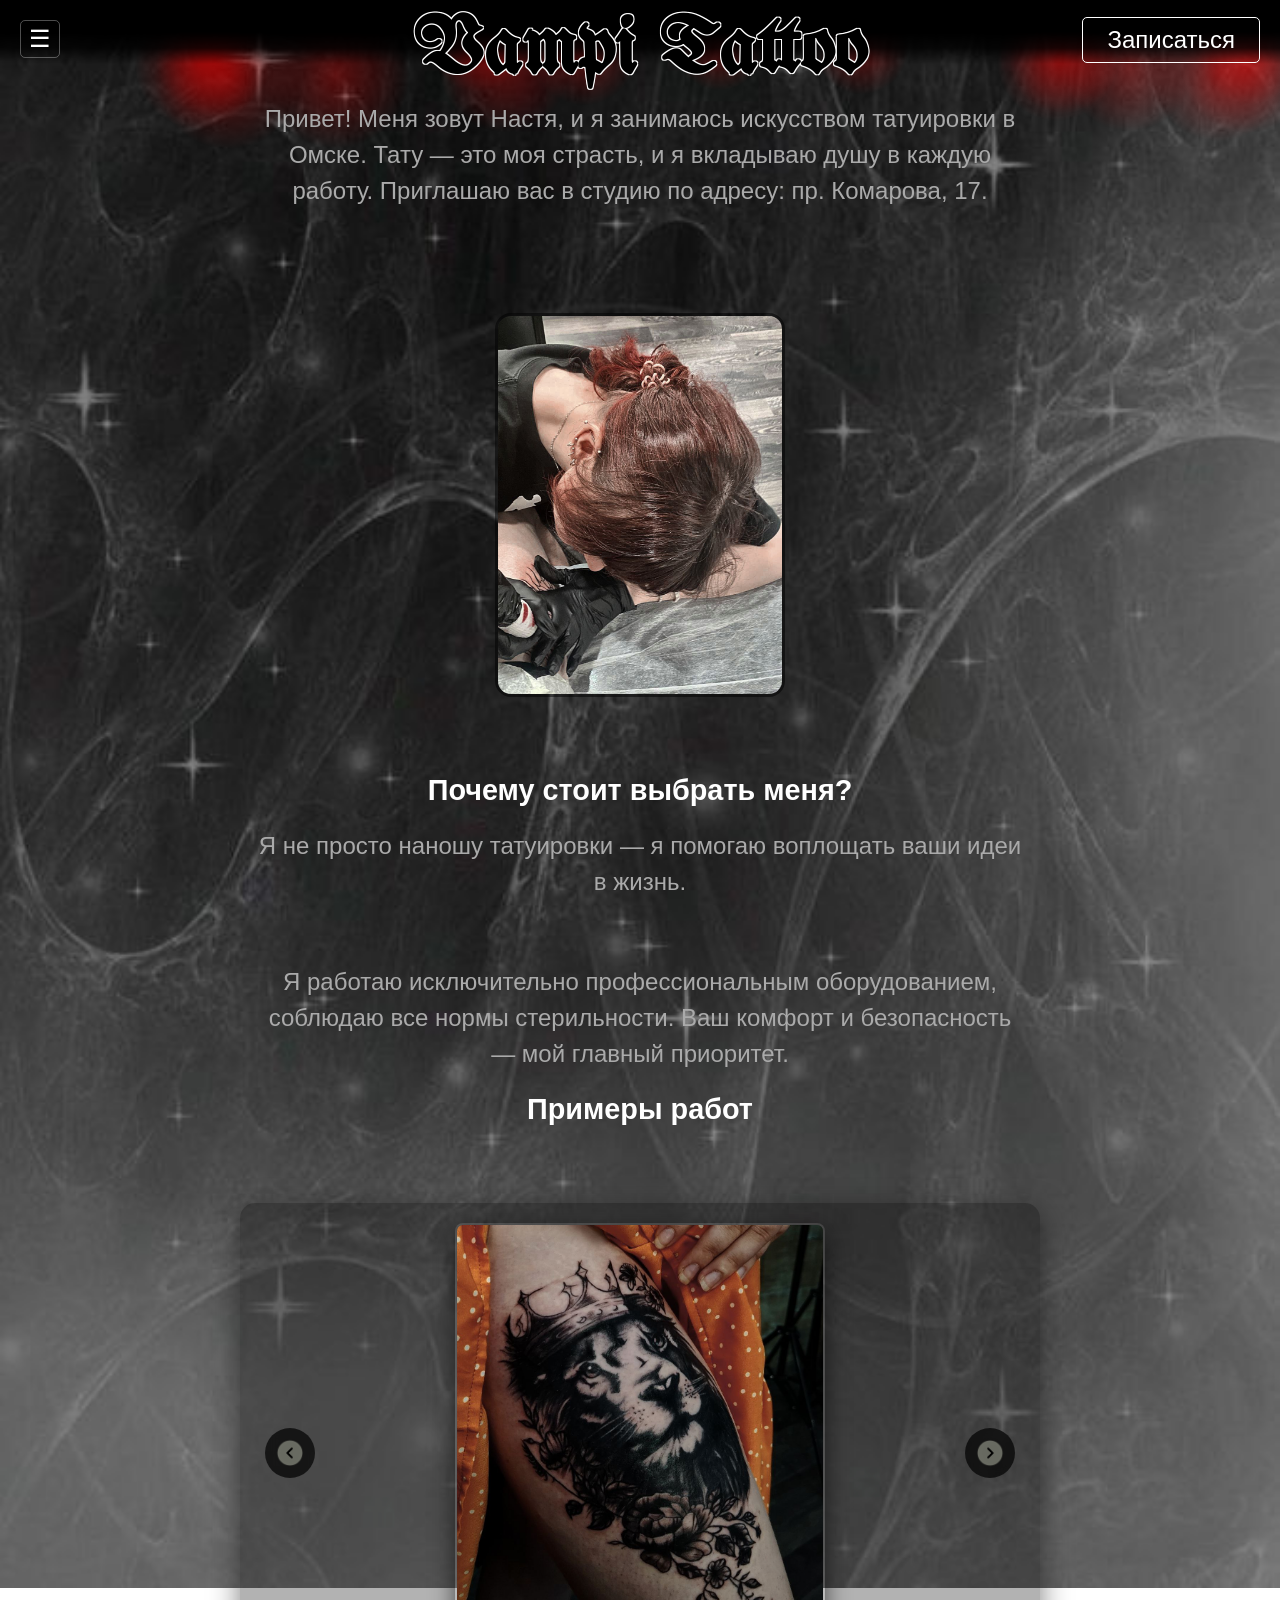
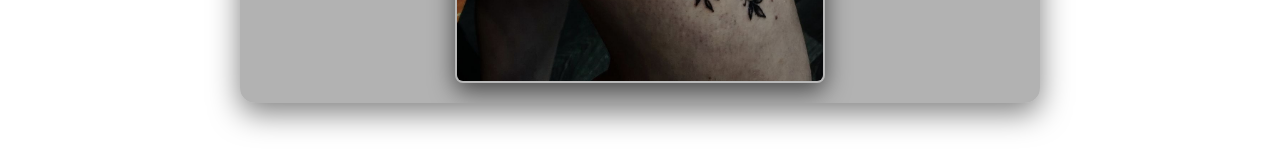
<file: index.html>
<!DOCTYPE html>
<html lang="ru">
<head>
    <meta charset="UTF-8">
    <meta name="viewport" content="width=device-width, initial-scale=1.0">
    <title>Vampi Tattoo</title>
    <link rel="stylesheet" href="style.css">
    <link rel="stylesheet" href="https://cdnjs.cloudflare.com/ajax/libs/animate.css/4.1.1/animate.min.css">
    <link href="https://fonts.googleapis.com/css2?family=UnifrakturMaguntia&display=swap" rel="stylesheet">
    <link rel="icon" href="pictures/title.png">
    <link rel="stylesheet" href="style.css?v=1.2">
</head>
<body class="main-page">
    <header>
        <h1 class="animate__animated animate__fadeInDown">Vampi Tattoo</h1>
        
        <!-- Бургер меню -->
        <div class="burger-menu">
            <div class="burger-icon">☰</div>
            <nav class="burger-nav">
                <a href="https://t.me/vampi_tattoo" target="_blank">Мой Telegram канал</a>
                <a href="aftercare.html">Уход за татуировкой</a>
                <a href="gallery.html">Галерея</a>
            </nav>
        </div>

        <a href="https://t.me/qtvampp?text=Здравствуйте!%20Хочу%20записаться%20на%20татуировку." class="tg-button" target="_blank">
            <button class="animate-button">Записаться</button>
        </a>
    </header>

    <div class="container">
        
        <section class="content-section visible top">
            <p class="animate-text">Привет! Меня зовут Настя, и я занимаюсь искусством татуировки в Омске. Тату — это моя страсть, и я вкладываю душу в каждую работу. Приглашаю вас в студию по адресу: пр. Комарова, 17.</p>
        </section>

        <section class="content-section visible">
            <img src="pictures/tattoo.jpg" alt="Фото рабочего процесса" class="main-image animate-float">
        </section>
        
        <section class="content-section visible">
            <p><p class="animate-text bolshe">Почему стоит выбрать меня?</p><p class="animate-text"> Я не просто наношу татуировки — я помогаю воплощать ваши идеи в жизнь.</p></p>
        </section>

        <section class="content-section visible">
            <p class="animate-text">Я работаю исключительно профессиональным оборудованием, соблюдаю все нормы стерильности. Ваш комфорт и безопасность — мой главный приоритет.</p>
            <p class="animate-text bolshe">Примеры работ</p>
        </section>
        
        <section id="gallery" class="content-section visible">
            <div class="slider-container">
                <div class="slider">
                    <div class="slider-track">
                        <div class="slide">
                            <img src="pictures/пример1.jpg" alt="Тату пример 1">
                        </div>
                        <div class="slide">
                            <img src="pictures/пример2.jpg" alt="Тату пример 2">
                        </div>
                        <div class="slide">
                            <img src="pictures/пример7.jpg" alt="Тату пример 7">
                        </div>
                        <div class="slide">
                            <img src="pictures/пример3.jpg" alt="Тату пример 3">
                        </div>
                        <div class="slide">
                            <img src="pictures/пример4.jpg" alt="Тату пример 4">
                        </div>
                        <div class="slide">
                            <img src="pictures/пример5.jpg" alt="Тату пример 5">
                        </div>
                        <div class="slide">
                            <img src="pictures/пример6.jpg" alt="Тату пример 6">
                        </div>
                    </div>
                    
                    <button class="slider-btn prev-btn">
                        <img src="pictures/слайдер.png" alt="влево">
                    </button>
                    <button class="slider-btn next-btn">
                        <img src="pictures/слайдер.png" alt="вправо">
                    </button>
                </div>
            </div>
        </section>
    </div>
    
    <div class="ink-drops"></div>
    <script src="script.js"></script>

    <script>
        // Проверка загрузки стилей
        window.addEventListener('load', function() {
            console.log('Стили загружены:', document.styleSheets.length);
            console.log('JavaScript загружен');
        });
    </script>
</body>
</html>
</file>
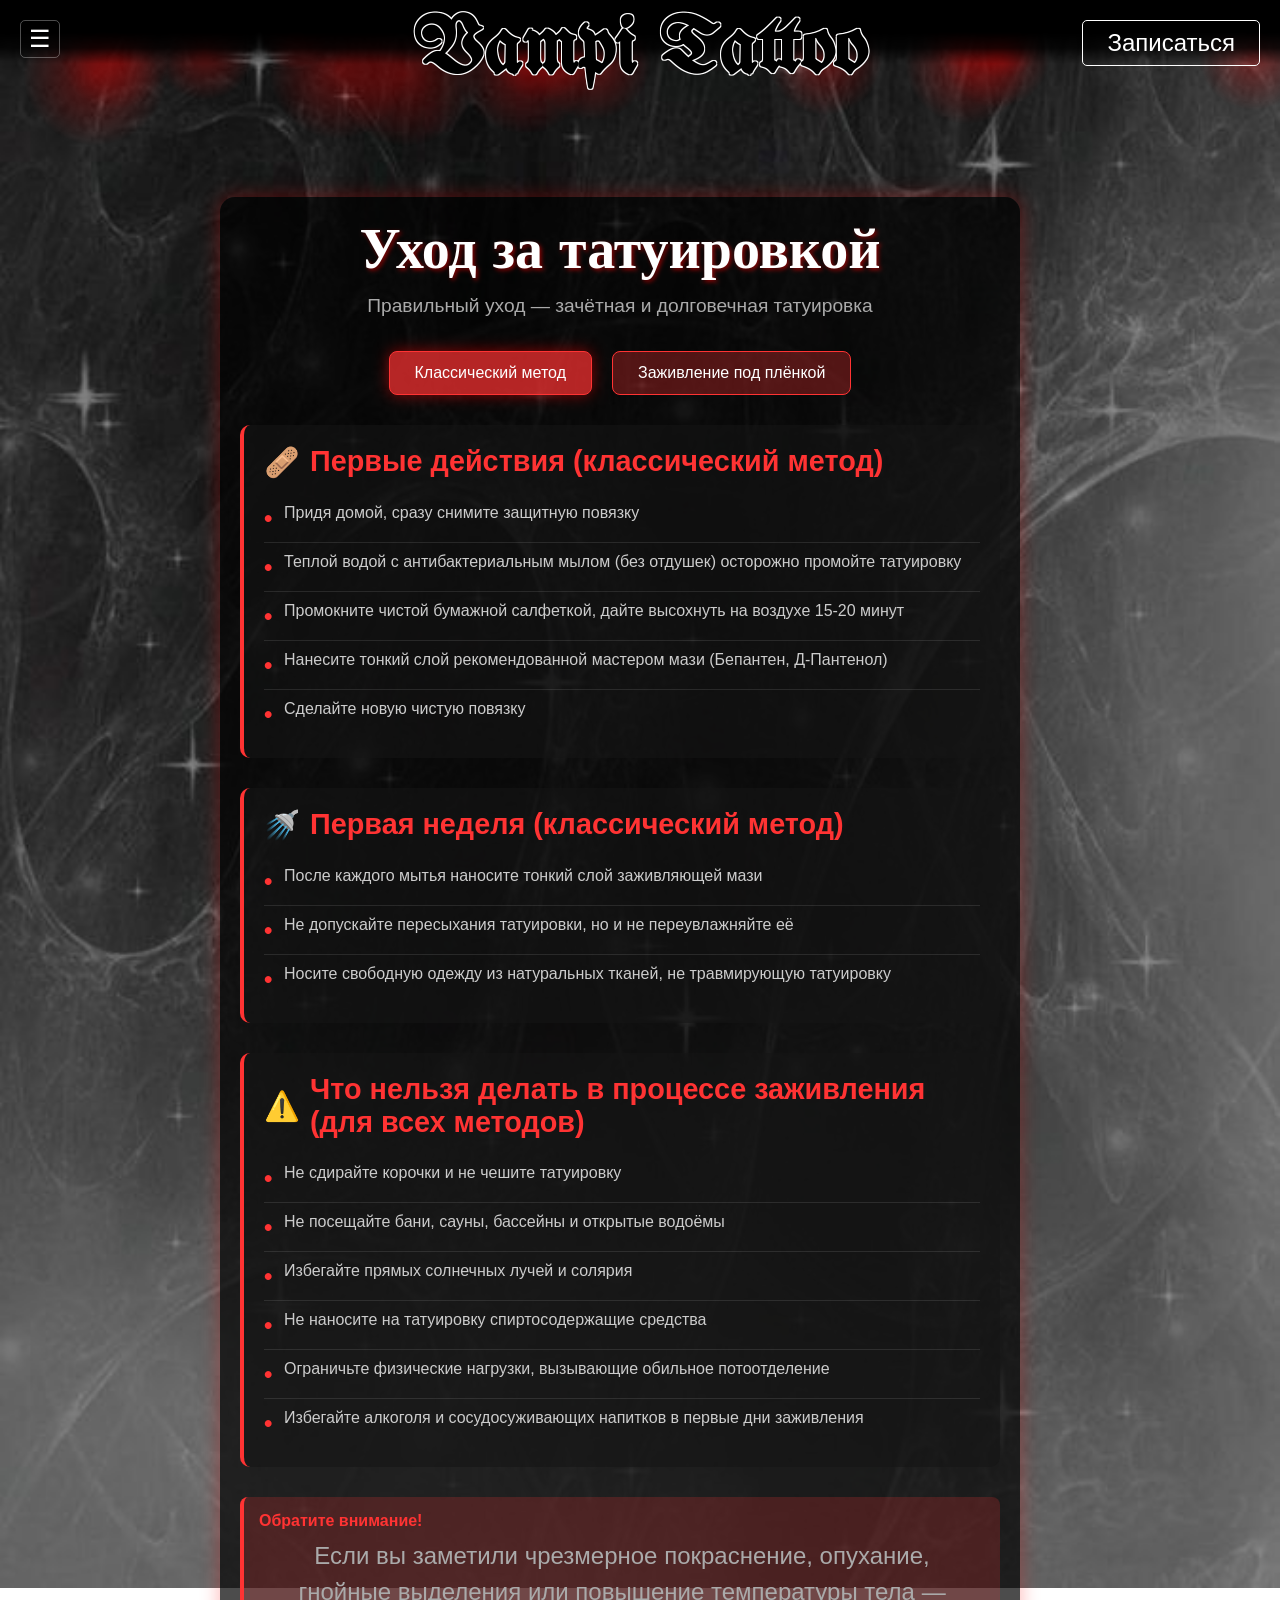
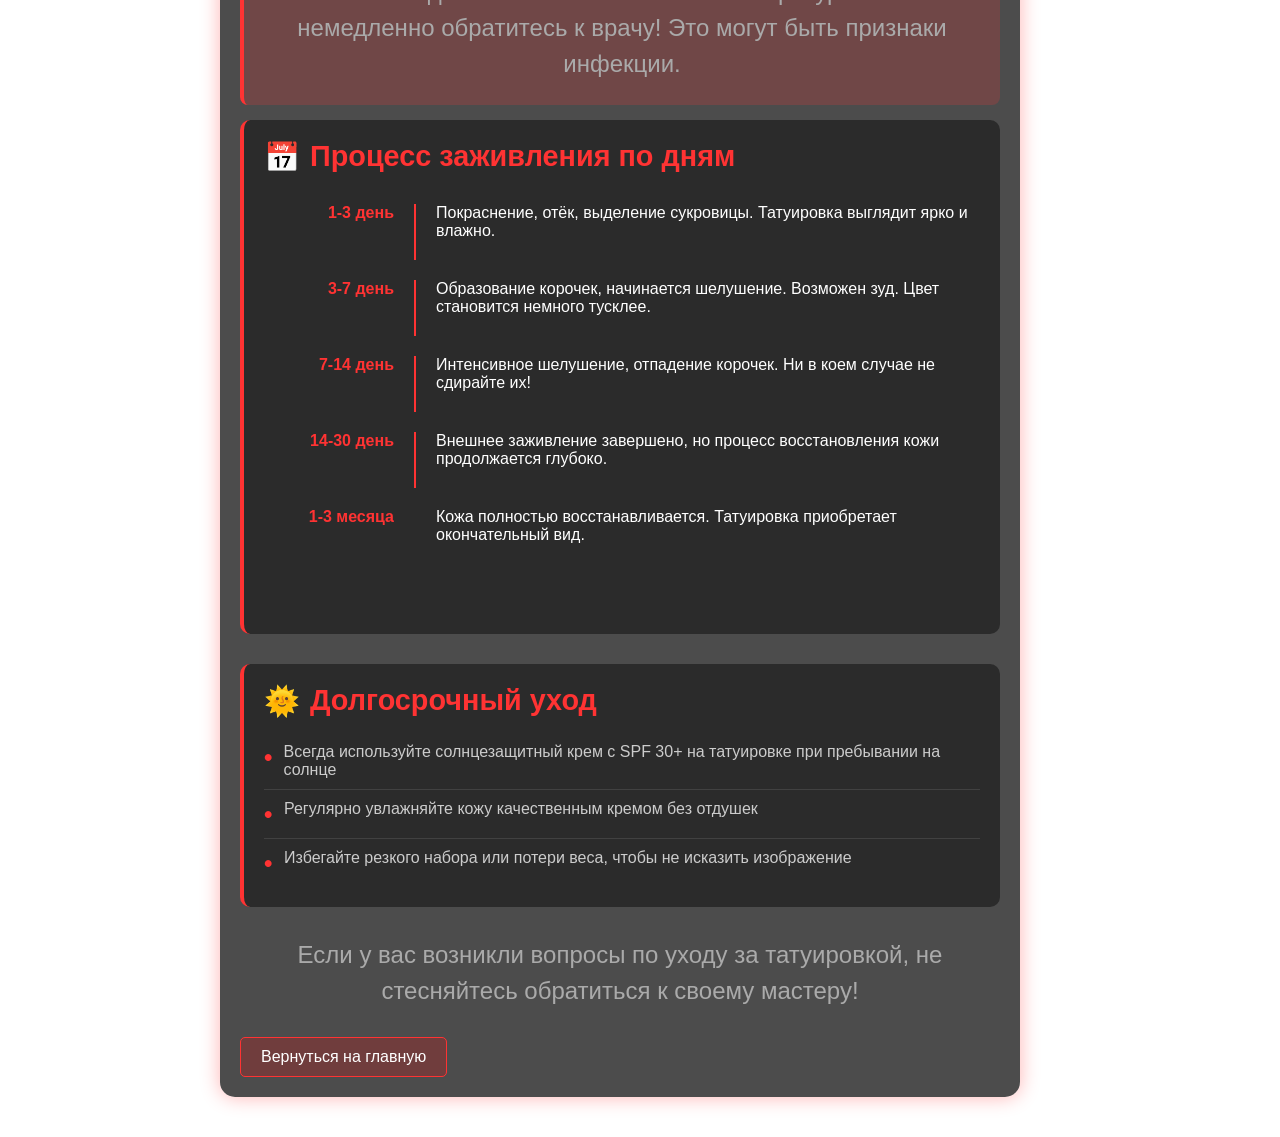
<file: aftercare.html>
<!DOCTYPE html>
<html lang="ru">
<head>
    <meta charset="UTF-8">
    <meta name="viewport" content="width=device-width, initial-scale=1.0">
    <title>Vampi Tattoo | Уход за татуировкой</title>
    <link rel="stylesheet" href="style.css">
    <link rel="stylesheet" href="https://cdnjs.cloudflare.com/ajax/libs/animate.css/4.1.1/animate.min.css">
    <link href="https://fonts.googleapis.com/css2?family=UnifrakturMaguntia&display=swap" rel="stylesheet">
    <link rel="icon" href="pictures/title.png">
    <style>
        body.aftercare-page {
            background: url(pictures/фон.jpg) no-repeat center center fixed;
            background-size: cover;
            margin: 0;
            padding: 0;
            min-height: 100vh;
            width: 100%;
            font-family: Arial, sans-serif;
            color: #fff;
            display: flex;
            justify-content: center;
        }

        .aftercare-container {
            max-width: 900px;
            margin: 100px auto 40px;
            padding: 20px;
            background: rgba(0, 0, 0, 0.7);
            border-radius: 15px;
            box-shadow: 0 0 20px rgba(255, 0, 0, 0.3);
        }
        
        .aftercare-header {
            text-align: center;
            margin-bottom: 30px;
        }
        
        .aftercare-title {
            font-family: "UnifrakturMaguntia";
            font-size: 3.5rem;
            color: #fff;
            text-shadow: 2px 2px 4px rgba(255, 0, 0, 0.5);
            margin-bottom: 10px;
        }
        
        .aftercare-subtitle {
            color: #aaa;
            font-size: 1.2rem;
        }
        
        .care-method-selector {
            display: flex;
            justify-content: center;
            margin-bottom: 30px;
            gap: 20px;
        }
        
        .method-btn {
            padding: 12px 25px;
            background: rgba(255, 50, 50, 0.3);
            color: #fff;
            border: 1px solid #ff3333;
            border-radius: 8px;
            cursor: pointer;
            transition: all 0.3s ease;
            font-size: 1rem;
        }
        
        .method-btn.active {
            background: rgba(255, 50, 50, 0.7);
            box-shadow: 0 0 15px rgba(255, 0, 0, 0.5);
        }
        
        .method-btn:hover {
            background: rgba(255, 50, 50, 0.5);
        }
        
        .care-method {
            display: none;
        }
        
        .care-method.active {
            display: block;
        }
        
        .care-section {
            margin-bottom: 30px;
            padding: 20px;
            background: rgba(20, 20, 20, 0.6);
            border-radius: 10px;
            border-left: 4px solid #ff3333;
        }
        
        .care-title {
            color: #ff3333;
            font-size: 1.8rem;
            margin-bottom: 15px;
            display: flex;
            align-items: center;
        }
        
        .care-title span {
            margin-right: 10px;
        }
        
        .care-list {
            list-style-type: none;
            padding: 0;
        }
        
        .care-list li {
            padding: 10px 0;
            border-bottom: 1px solid rgba(255, 255, 255, 0.1);
            color: #ccc;
            display: flex;
            align-items: flex-start;
        }
        
        .care-list li:last-child {
            border-bottom: none;
        }
        
        .care-list li::before {
            content: "•";
            color: #ff3333;
            font-weight: bold;
            display: inline-block;
            width: 20px;
            font-size: 1.5rem;
        }
        
        .warning {
            background: rgba(255, 50, 50, 0.2);
            padding: 15px;
            border-radius: 8px;
            margin: 15px 0;
            border-left: 4px solid #ff3333;
        }
        
        .warning-title {
            color: #ff3333;
            font-weight: bold;
            margin-bottom: 5px;
        }
        
        .healing-timeline {
            display: flex;
            flex-direction: column;
            margin: 30px 0;
        }
        
        .timeline-item {
            display: flex;
            margin-bottom: 20px;
            position: relative;
        }
        
        .timeline-date {
            min-width: 150px;
            color: #ff3333;
            font-weight: bold;
            padding-right: 20px;
            text-align: right;
        }
        
        .timeline-content {
            padding-left: 20px;
            border-left: 2px solid #ff3333;
            flex: 1;
            padding-bottom: 20px;
        }
        
        .timeline-item:last-child .timeline-content {
            border-left: 2px solid transparent;
        }
        
        .back-button {
            display: inline-block;
            margin-top: 20px;
            padding: 10px 20px;
            background: rgba(255, 0, 0, 0.2);
            color: #fff;
            text-decoration: none;
            border-radius: 5px;
            border: 1px solid #ff3333;
            transition: all 0.3s ease;
        }
        
        .back-button:hover {
            background: rgba(255, 0, 0, 0.4);
            transform: translateY(-2px);
        }
        
        /* Исправления для бургер-меню на этой странице */
        .aftercare-page header {
            position: fixed;
            top: 0;
            left: 0;
            width: 100%;
            z-index: 1000;
            background: linear-gradient(to bottom, black 0%, black 50%, rgba(0,0,0,0.8) 75%, rgba(0,0,0,0) 100%);
            padding: 10px 0;
            display: flex;
            justify-content: center;
            height: 5vw;
        }

        .aftercare-page .burger-menu {
            position: fixed;
            top: 20px;
            left: 20px;
            z-index: 1002;
        }

        .aftercare-page .tg-button {
            position: fixed;
            top: 20px;
            right: 20px;
            z-index: 1001;
            text-decoration: none;
        }

        .aftercare-page .tg-button-2 {
            position: fixed;
            top: 20px;
            left: 80px;
            z-index: 1001;
            text-decoration: none;
        }

        /* Принудительно разрешаем скролл */
        html, body {
            overflow: auto !important;
            height: auto !important;
        }

        .aftercare-page {
            position: relative;
            height: auto;
            min-height: 100vh;
        }

        @media (max-width: 768px) {
            .aftercare-container {
                margin: 120px auto 40px;
                padding: 15px;
            }
            
            .aftercare-title {
                font-size: 2.5rem;
            }
            
            .care-title {
                font-size: 1.5rem;
            }
            
            .timeline-item {
                flex-direction: column;
            }
            
            .timeline-date {
                text-align: left;
                padding-right: 0;
                margin-bottom: 5px;
            }
            
            .timeline-content {
                padding-left: 15px;
                border-left: 2px solid #ff3333;
            }
            
            .care-method-selector {
                flex-direction: column;
                gap: 10px;
            }

            .aftercare-page .tg-button-2 {
                left: 70px;
            }
        }

        @media (max-width: 480px) {
            .aftercare-container {
                margin: 100px 20px 40px;
                padding: 15px;
                margin-left: 20vw;
            }

            .aftercare-page .tg-button,
            .aftercare-page .tg-button-2 {
                position: fixed;
                top: 15px;
            }

            .aftercare-page .tg-button {
                right: 15px;
            }

            .aftercare-page .tg-button-2 {
                left: 60px;
            }

            .aftercare-page .burger-menu {
                top: 15px;
                left: 15px;
            }

            .aftercare-page .burger-icon {
                font-size: 1rem;
                padding: 5px 8px;
            }

            .aftercare-title {
                font-size: 2rem;
            }

            h1{
                margin-left: -5rem;
            }
        }
    </style>
</head>
<body class="aftercare-page">
    <header>
        <h1 class="animate__animated animate__fadeInDown">Vampi Tattoo</h1>
        
        <!-- Бургер меню -->
        <div class="burger-menu">
            <div class="burger-icon">☰</div>
            <nav class="burger-nav">
                <a href="index.html">Главная страница</a>
                <a href="https://t.me/vampi_tattoo" target="_blank">Мой Telegram канал</a>
                <a href="gallery.html">Галерея</a>
            </nav>
        </div>

        <a href="https://t.me/qtvampp?text=Здравствуйте!%20Хочу%20записаться%20на%20татуировку." class="tg-button" target="_blank">
            <button class="animate-button">Записаться</button>
        </a>
    </header>

    <div class="container">
        
        <div class="aftercare-container animate__animated animate__fadeIn">
            <div class="aftercare-header">
                <h2 class="aftercare-title">Уход за татуировкой</h2>
                <p class="aftercare-subtitle">Правильный уход — зачётная и долговечная татуировка</p>
            </div>
            
            <div class="care-method-selector">
                <button class="method-btn active" data-method="traditional">Классический метод</button>
                <button class="method-btn" data-method="film">Заживление под плёнкой</button>
            </div>
            
            <!-- Классический метод -->
            <div class="care-method active" id="traditional-method">
                <div class="care-section">
                    <h3 class="care-title"><span>🩹</span> Первые действия (классический метод)</h3>
                    <ul class="care-list">
                        <li>Придя домой, сразу снимите защитную повязку</li>
                        <li>Теплой водой с антибактериальным мылом (без отдушек) осторожно промойте татуировку</li>
                        <li>Промокните чистой бумажной салфеткой, дайте высохнуть на воздухе 15-20 минут</li>
                        <li>Нанесите тонкий слой рекомендованной мастером мази (Бепантен, Д-Пантенол)</li>
                        <li>Сделайте новую чистую повязку</li>
                    </ul>
                </div>
                
                <div class="care-section">
                    <h3 class="care-title"><span>🚿</span> Первая неделя (классический метод)</h3>
                    <ul class="care-list">
                        <li>После каждого мытья наносите тонкий слой заживляющей мази</li>
                        <li>Не допускайте пересыхания татуировки, но и не переувлажняйте её</li>
                        <li>Носите свободную одежду из натуральных тканей, не травмирующую татуировку</li>
                    </ul>
                </div>
            </div>
            
            <!-- Метод заживления под пленкой -->
            <div class="care-method" id="film-method">
                <div class="care-section">
                    <h3 class="care-title"><span>🩹</span> Первые дни (заживление под плёнкой)</h3>
                    <ul class="care-list">
                        <li>Оставьте защитную плёнку на 5-6 дней (точное время укажет мастер)</li>
                        <li>Избегайте интенсивных физических нагрузок и попадания горячей воды на плёнку</li>
                        <li>Если под плёнкой скопилась жидкость — это нормально, не снимайте плёнку раньше времени</li>
                        <li>Если края плёнки начинают отклеиваться, аккуратно обрежьте их чистыми ножницами</li>
                        <li>Избегайте алкоголя и сосудорасширяющих напитков, таких как кофе, в первые дни заживления</li>
                    </ul>
                </div>
                
                <div class="care-section">
                    <h3 class="care-title"><span>🚿</span> Снятие плёнки и дальнейший уход</h3>
                    <ul class="care-list">
                        <li>Аккуратно снимите плёнку под струей теплой воды, отклеивая от края к центру</li>
                        <li>Теплой водой с антибактериальным мылом осторожно промойте татуировку, удаляя остатки клея</li>
                        <li>Промокните чистой бумажной салфеткой, дайте высохнуть на воздухе 15-20 минут</li>
                        <li>Нанесите тонный слой увлажняющего крема без отдушек (при необходимости)</li>
                    </ul>
                </div>
                
                <div class="care-section">
                    <h3 class="care-title"><span>🔬</span> После снятия плёнки</h3>
                    <ul class="care-list">
                        <li>Мойте татуировку каждые 3 часа антибактериальным мылом без отдушек</li>
                        <li>После каждого мытья наносите тонкий слой заживляющей мази</li>
                        <li>Татуировка может продолжать шелушиться еще несколько дней — это нормально</li>
                        <li>Избегайте трения, солнечных лучей и посещения бассейнов/саун еще как минимум 2 недели</li>
                    </ul>
                </div>
            </div>
            
            <!-- Общие рекомендации для обоих методов -->
            <div class="care-section">
                <h3 class="care-title"><span>⚠️</span> Что нельзя делать в процессе заживления (для всех методов)</h3>
                <ul class="care-list">
                    <li>Не сдирайте корочки и не чешите татуировку</li>
                    <li>Не посещайте бани, сауны, бассейны и открытые водоёмы</li>
                    <li>Избегайте прямых солнечных лучей и солярия</li>
                    <li>Не наносите на татуировку спиртосодержащие средства</li>
                    <li>Ограничьте физические нагрузки, вызывающие обильное потоотделение</li>
                    <li>Избегайте алкоголя и сосудосуживающих напитков в первые дни заживления</li>
                </ul>
            </div>
            
            <div class="warning">
                <div class="warning-title">Обратите внимание!</div>
                <p>Если вы заметили чрезмерное покраснение, опухание, гнойные выделения или повышение температуры тела — немедленно обратитесь к врачу! Это могут быть признаки инфекции.</p>
            </div>
            
            <div class="care-section">
                <h3 class="care-title"><span>📅</span> Процесс заживления по дням</h3>
                <div class="healing-timeline">
                    <div class="timeline-item">
                        <div class="timeline-date">1-3 день</div>
                        <div class="timeline-content">Покраснение, отёк, выделение сукровицы. Татуировка выглядит ярко и влажно.</div>
                    </div>
                    <div class="timeline-item">
                        <div class="timeline-date">3-7 день</div>
                        <div class="timeline-content">Образование корочек, начинается шелушение. Возможен зуд. Цвет становится немного тусклее.</div>
                    </div>
                    <div class="timeline-item">
                        <div class="timeline-date">7-14 день</div>
                        <div class="timeline-content">Интенсивное шелушение, отпадение корочек. Ни в коем случае не сдирайте их!</div>
                    </div>
                    <div class="timeline-item">
                        <div class="timeline-date">14-30 день</div>
                        <div class="timeline-content">Внешнее заживление завершено, но процесс восстановления кожи продолжается глубоко.</div>
                    </div>
                    <div class="timeline-item">
                        <div class="timeline-date">1-3 месяца</div>
                        <div class="timeline-content">Кожа полностью восстанавливается. Татуировка приобретает окончательный вид.</div>
                    </div>
                </div>
            </div>
            
            <div class="care-section">
                <h3 class="care-title"><span>🌞</span> Долгосрочный уход</h3>
                <ul class="care-list">
                    <li>Всегда используйте солнцезащитный крем с SPF 30+ на татуировке при пребывании на солнце</li>
                    <li>Регулярно увлажняйте кожу качественным кремом без отдушек</li>
                    <li>Избегайте резкого набора или потери веса, чтобы не исказить изображение</li>
                </ul>
            </div>
            
            <p>Если у вас возникли вопросы по уходу за татуировкой, не стесняйтесь обратиться к своему мастеру!</p>
            
            <a href="index.html" class="back-button">Вернуться на главную</a>
        </div>
    </div>

    <div class="ink-drops"></div>
    <script>
        // Переключение между методами ухода
        document.addEventListener('DOMContentLoaded', function() {
            const methodButtons = document.querySelectorAll('.method-btn');
            const methodSections = document.querySelectorAll('.care-method');
            
            methodButtons.forEach(button => {
                button.addEventListener('click', function() {
                    const method = this.getAttribute('data-method');
                    
                    // Убираем активный класс у всех кнопок
                    methodButtons.forEach(btn => btn.classList.remove('active'));
                    // Добавляем активный класс текущей кнопке
                    this.classList.add('active');
                    
                    // Скрываем все секции
                    methodSections.forEach(section => section.classList.remove('active'));
                    // Показываем нужную секцию
                    document.getElementById(method + '-method').classList.add('active');
                });
            });
        });
    </script>
    <script src="script.js"></script>
</body>
</html>
</file>
<file: style.css>
/* Reset и базовые стили */
* {
    margin: 0;
    padding: 0;
    box-sizing: border-box;
}

body {
    background: url(pictures/фон.jpg) no-repeat center center fixed;
    background-size: cover;
    margin: 0;
    padding: 0;
    min-height: 100vh;
    width: 100%;
    font-family: Arial, sans-serif;
    color: #fff;
    overflow-x: hidden;
    display: flex;
    justify-content: center;
}

body::-webkit-scrollbar {
    display: none;
    width: 0;
    height: 0;
}

/* Стили для header на всех страницах */
header {
    position: fixed;
    top: 0;
    left: 0;
    width: 100%;
    z-index: 1000;
    background: linear-gradient(to bottom, black 0%, black 50%, rgba(0,0,0,0.8) 75%, rgba(0,0,0,0) 100%);
    padding: 10px 0;
    display: flex;
    justify-content: center;
    height: 5vw;
}

h1 {
    font-family: "UnifrakturMaguntia";
    text-align: center;
    font-size: 5rem;
    text-shadow: -1px -1px 0 #fff, 1px -1px 0 #fff, -1px 1px 0 #fff, 1px 1px 0 #fff;
    margin: 0;
    color: #000;
}

/* Основной контейнер */
.container {
    max-width: 800px;
    display: flex;
    flex-direction: column;
    align-items: center;
    width: 100%;
    padding-top: 6vw;
    position: relative;
    z-index: 10;
}

/* Секции контента */
.content-section {
    display: flex;
    flex-direction: column;
    align-items: center;
    padding: 1rem 0;
    width: 100%;
    opacity: 0;
    transform: translateY(30px);
    transition: opacity 0.8s ease, transform 0.8s ease;
}

.content-section.visible {
    opacity: 1;
    transform: translateY(0);
}

p {
    color: #aaa;
    font-size: 1.5rem;
    text-align: center;
    margin: 0.5rem 1rem;
    line-height: 1.5;
    display: block;
}

/* Главное изображение */
.main-image {
    display: block;
    height: 30vw;
    max-height: 500px;
    width: auto;
    border-radius: 1rem;
    border: 3px solid rgba(0, 0, 0, 0.5);
    margin: 1rem 0;
}

/* Стили для слайдера */
.slider-container {
    width: 100%;
    max-width: 1000px;
    margin: 2rem auto;
    position: relative;
    overflow: hidden;
    border-radius: 15px;
    box-shadow: 0 10px 30px rgba(0, 0, 0, 0.5);
}

.slider {
    position: relative;
    width: 100%;
    height: 500px;
    background: rgba(0, 0, 0, 0.3);
}

.slider-track {
    display: flex;
    transition: transform 0.6s cubic-bezier(0.25, 0.1, 0.25, 1);
    height: 100%;
    will-change: transform;
}

.slide {
    min-width: 100%;
    height: 100%;
    display: flex;
    justify-content: center;
    align-items: center;
    padding: 20px;
    box-sizing: border-box;
}

.slide img {
    max-width: 100%;
    max-height: 100%;
    object-fit: contain;
    border-radius: 8px;
    box-shadow: 0 8px 25px rgba(0, 0, 0, 0.6);
    border: 2px solid rgba(255, 255, 255, 0.1);
    transition: transform 0.3s ease;
}

.slide img:hover {
    transform: scale(1.02);
}

.slider-btn {
    position: absolute;
    top: 50%;
    transform: translateY(-50%);
    background: rgba(0, 0, 0, 0.7);
    border: none;
    color: white;
    cursor: pointer;
    padding: 15px;
    border-radius: 50%;
    width: 50px;
    height: 50px;
    display: flex;
    justify-content: center;
    align-items: center;
    z-index: 10;
    transition: all 0.3s ease;
    backdrop-filter: blur(5px);
}

.slider-btn:hover {
    background: rgba(255, 0, 0, 0.7);
    transform: translateY(-50%) scale(1.1);
}

.slider-btn img {
    width: 30px;
    height: 30px;
    filter: invert(1) drop-shadow(0 0 2px rgba(0, 0, 0, 0.5));
}

.prev-btn {
    left: 25px;
}

.next-btn {
    right: 25px;
}

.prev-btn img {
    transform: rotate(180deg);
}

/* Индикаторы слайдов */
.slider-indicators {
    position: absolute;
    bottom: 25px;
    left: 50%;
    transform: translateX(-50%);
    display: flex;
    gap: 12px;
    z-index: 10;
}

.slider-indicator {
    width: 14px;
    height: 14px;
    border-radius: 50%;
    background: rgba(255, 255, 255, 0.4);
    cursor: pointer;
    transition: all 0.3s ease;
    border: 1px solid rgba(0, 0, 0, 0.3);
}

.slider-indicator:hover {
    background: rgba(255, 255, 255, 0.7);
}

.slider-indicator.active {
    background: #ff3333;
    transform: scale(1.3);
    box-shadow: 0 0 10px rgba(255, 51, 51, 0.7);
}

/* Кнопка записи */
.tg-button {
    position: fixed;
    top: 17px;
    right: 20px;
    z-index: 1002;
    text-decoration: none;
}

button {
    font-size: 1.5rem;
    color: white;
    border: 1px solid white;
    background: rgba(0, 0, 0, 0);
    padding: 0.5rem 1.5rem;
    border-radius: 5px;
    cursor: pointer;
    transition: all 0.3s ease;
}

button:hover {
    background: rgba(255, 0, 0, 0.2);
    color: #ff3333;
    border-color: #ff3333;
    box-shadow: 0 0 10px rgba(255, 0, 0, 0.5);
    transform: translateY(-2px);
}

/* Чернильные капли */
.ink-drops {
    position: fixed;
    top: 0;
    left: 0;
    width: 100%;
    height: 100%;
    pointer-events: none;
    z-index: 1;
}

.ink-drops div {
    position: absolute;
    border-radius: 50%;
    background: radial-gradient(circle, rgba(255,0,0,0.3) 0%, transparent 70%);
    animation: inkDrop 8s linear infinite;
}

.bolshe {
    font-size: 1.8rem;
    font-weight: bold;
    color: #fff;
}

/* Анимации */
@keyframes inkDrop {
    0% { transform: translateY(-100vh) scale(0.5); opacity: 0; }
    20% { opacity: 0.7; }
    100% { transform: translateY(100vh) scale(1.2); opacity: 0; }
}

@keyframes fadeIn {
    from { opacity: 0; }
    to { opacity: 1; }
}

@keyframes float {
    0% { transform: translateY(0px); }
    50% { transform: translateY(-15px); }
    100% { transform: translateY(0px); }
}

@keyframes pulse {
    0% { transform: scale(1); }
    50% { transform: scale(1.1); }
    100% { transform: scale(1); }
}

@keyframes textGlow {
    0% { text-shadow: 0 0 5px rgba(255,0,0,0.3); }
    50% { text-shadow: 0 0 15px rgba(255,0,0,0.7); }
    100% { text-shadow: 0 0 5px rgba(255,0,0,0.3); }
}

@keyframes buttonPulse {
    0% { box-shadow: 0 0 0 0 rgba(255,0,0,0.4); }
    70% { box-shadow: 0 0 0 15px rgba(255,0,0,0); }
    100% { box-shadow: 0 0 0 0 rgba(255,0,0,0); }
}

/* Применение анимаций */
.animate-text {
    animation: fadeIn 1.5s ease-in-out, textGlow 3s infinite;
}

.animate-float {
    animation: float 4s ease-in-out infinite;
    margin-top: 5vw;
}

.animate-pulse {
    animation: pulse 2s infinite;
}

.animate-button {
    animation: buttonPulse 2s infinite;
}

/* УНИВЕРСАЛЬНЫЕ СТИЛИ БУРГЕР-МЕНЮ */
.burger-menu {
    position: fixed;
    top: 20px;
    left: 20px;
    z-index: 1003;
    background: rgba(0, 0, 0, 0);
}

.burger-icon {
    font-size: 1.5rem;
    cursor: pointer;
    color: white;
    background: rgba(0, 0, 0, 0);
    padding: 4px 8px;
    border-radius: 5px;
    border: 1px solid rgba(255, 255, 255, 0.3);
    transition: all 0.3s ease;
    user-select: none;
    display: block;
}

.burger-icon:hover {
    background: rgba(255, 0, 0, 0.3);
    color: #ff3333;
    border-color: #ff3333;
}

.burger-nav {
    position: absolute;
    top: 100%;
    left: 0;
    background: rgba(0, 0, 0, 0.95);
    border: 1px solid #ff3333;
    border-radius: 5px;
    padding: 15px;
    min-width: 200px;
    box-shadow: 0 5px 20px rgba(0, 0, 0, 0.7);
    display: none;
    flex-direction: column;
    gap: 10px;
    z-index: 1005;
    opacity: 0;
    transform: translateY(-10px);
    transition: opacity 0.3s ease, transform 0.3s ease;
}

.burger-nav.show {
    display: flex;
    opacity: 1;
    transform: translateY(0);
}

.burger-nav a {
    color: white;
    text-decoration: none;
    padding: 12px 15px;
    border-radius: 5px;
    transition: all 0.3s ease;
    font-size: 1.1rem;
    border: 1px solid transparent;
}

.burger-nav a:hover {
    background: rgba(255, 51, 51, 0.2);
    color: #ff3333;
    border-color: #ff3333;
    transform: translateX(5px);
}

body.aftercare-page {
    background: url(pictures/фон.jpg) no-repeat center center fixed;
    background-size: cover;
    margin: 0;
    padding: 0;
    min-height: 100vh;
    width: 100%;
    font-family: Arial, sans-serif;
    color: #fff;
    display: flex;
    justify-content: center;
}

.aftercare-page header {
    position: fixed;
    top: 0;
    left: 0;
    width: 100%;
    z-index: 1000;
    background: linear-gradient(to bottom, black 0%, black 50%, rgba(0,0,0,0.8) 75%, rgba(0,0,0,0) 100%);
    padding: 10px 0;
    display: flex;
    justify-content: center;
    height: 5vw;
}

.aftercare-page{
    position: fixed;
    top: 20px;
    right: 20px;
    z-index: 1001;
    text-decoration: none;
}

.aftercare-container {
    max-width: 900px;
    margin: 100px auto 40px;
    padding: 20px;
    background: rgba(0, 0, 0, 0.7);
    border-radius: 15px;
    box-shadow: 0 0 20px rgba(255, 0, 0, 0.3);
}

/* Адаптивность */
@media (max-width: 1200px) {
    .slider {
        height: 450px;
    }

    h1 {
        font-size: 4rem;
    }

    .top {
        margin-top: 100px;
    }
}

@media (max-width: 900px) {
    h1 {
        font-size: 3.5rem;
        margin-top: 10px;
    }

    p {
        font-size: 1.3rem;
    }
    
    .slider {
        height: 400px;
        max-width: 100vw;
    }
    
    .slider-btn {
        width: 45px;
        height: 45px;
        padding: 12px;
    }
    
    .slider-btn img {
        width: 25px;
        height: 25px;
    }
    
    .top {
        margin-top: 100px;
    }

    button {
        font-size: 1.2rem;
    }
}

@media (max-width: 768px) {
    .slider {
        height: 350px;
    }
    
    .slider-indicator {
        width: 12px;
        height: 12px;
    }

    h1 {
        font-size: 3rem;
    }

    .top {
        margin-top: 100px;
    }

    button {
        font-size: 1rem;
    }
    
    /* Адаптивность бургер-меню */
    .burger-icon {
        font-size: 1.8rem;
        padding: 6px 10px;
    }
    
    .burger-nav {
        min-width: 180px;
        padding: 12px;
    }
    
    .burger-nav a {
        font-size: 1rem;
        padding: 10px 12px;
    }
}

@media (max-width: 600px) {
    h1 {
        font-size: 2.5rem;
    }

    p {
        font-size: 1.1rem;
    }

    .slider {
        height: 300px;
    }
    
    .slider-btn {
        width: 40px;
        height: 40px;
        padding: 10px;
    }
    
    .slider-btn img {
        width: 20px;
        height: 20px;
    }

    button {
        font-size: 0.8rem;
        padding: 0.4rem 1rem;
    }

    .top {
        margin-top: 100px;
    }
}

@media (max-width: 480px) {
    .slider {
        height: 250px;
    }
    
    .slider-btn {
        width: 35px;
        height: 35px;
    }
    
    .slider-indicators {
        bottom: 15px;
    }
    
    .slider-indicator {
        width: 10px;
        height: 10px;
    }

    h1 {
        margin-top: 3vw;
        font-size: 1.4rem;
    }

    .top {
        margin-top: 100px;
    }

    p {
        margin-left: 10vw;
    }

    .main-image {
        width: 70vw;
        height: auto;
    }

    .container {
        margin-left: -5vw;
    }
    
    /* Адаптивность бургер-меню для мобильных */
    .burger-menu {
        top: 15px;
        left: 15px;
    }
    
    .burger-icon {
        font-size: 1rem;
        padding: 5px 8px;
    }
    
    .burger-nav {
        min-width: 160px;
        padding: 10px;
    }
    
    .burger-nav a {
        font-size: 0.9rem;
        padding: 8px 10px;
    }

    h1{
        margin-left: -5rem;
    }
}
</file>
